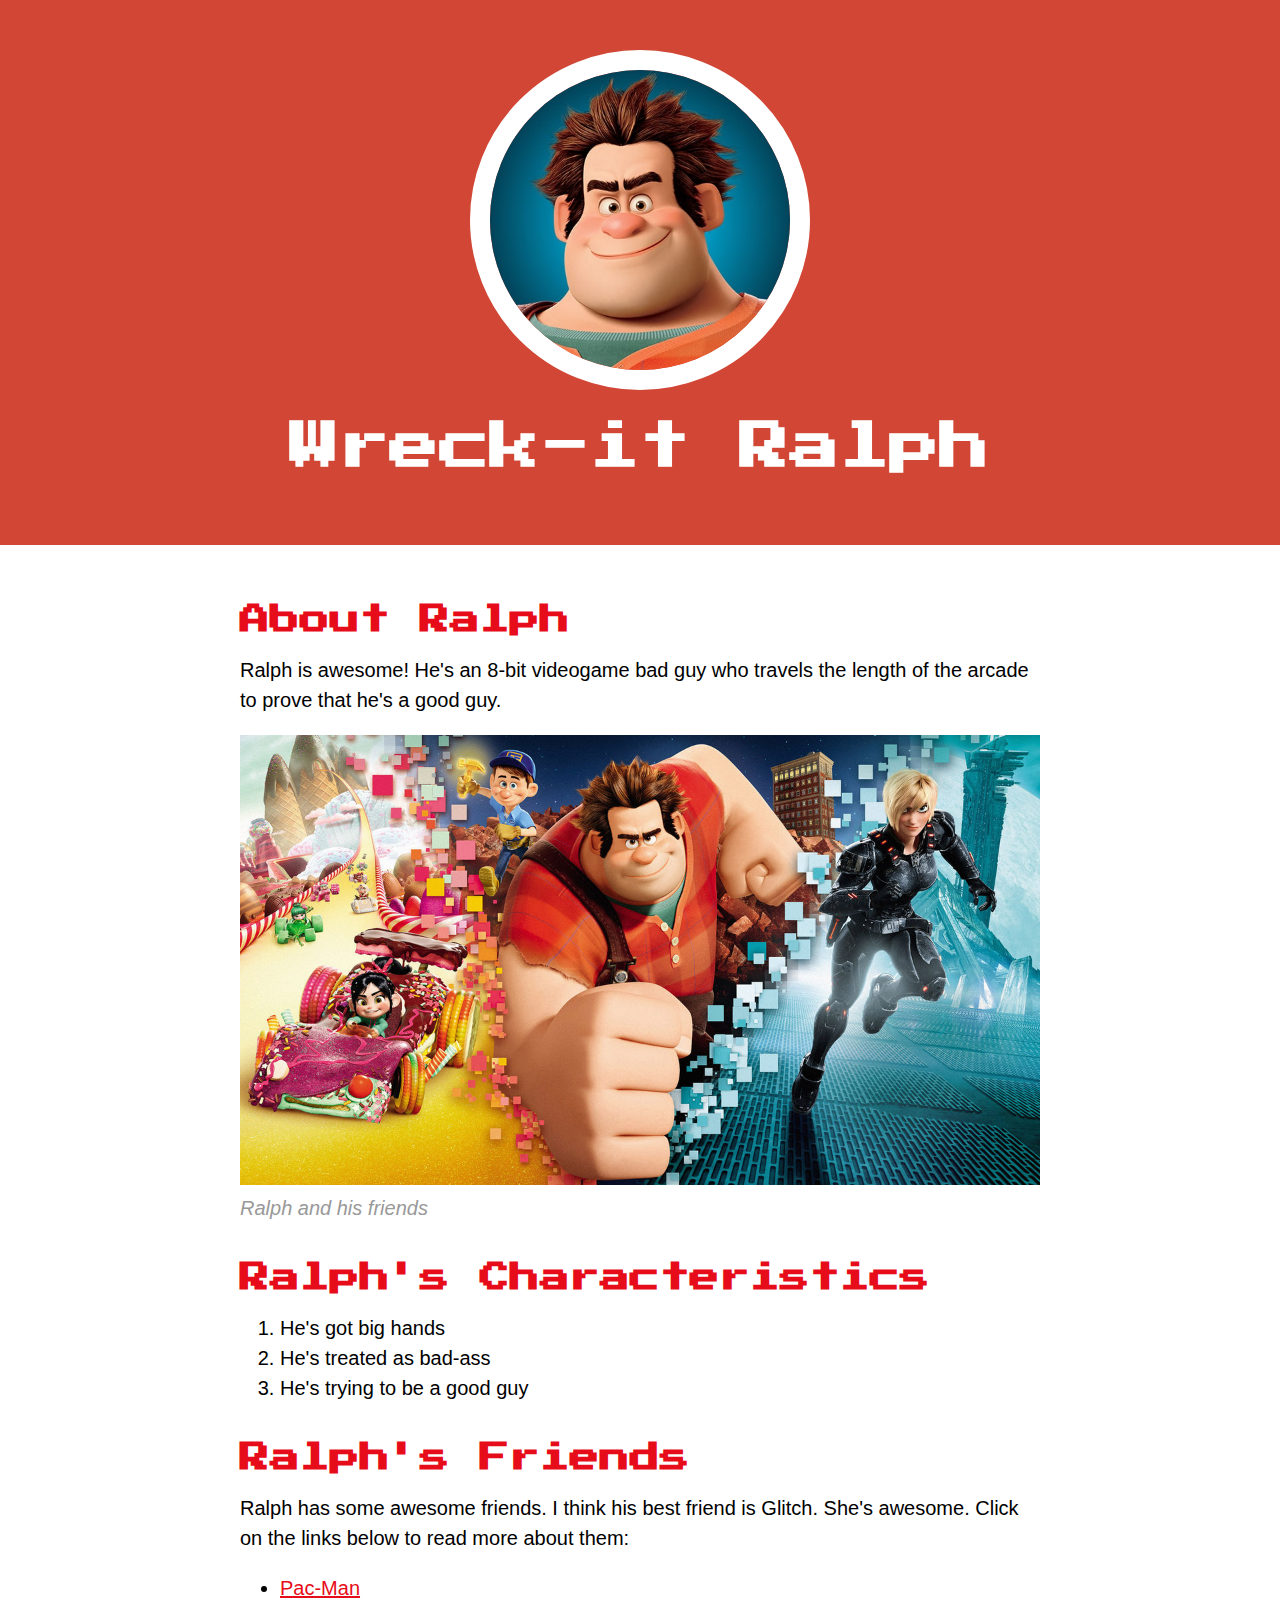
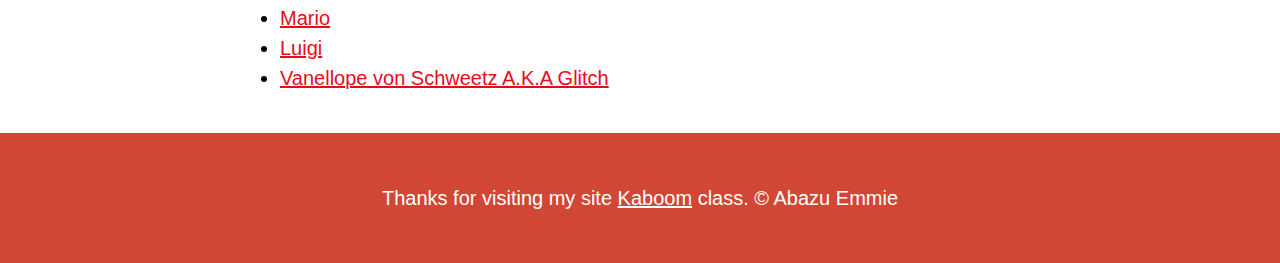
<file: index.html>
<!DOCTYPE html>
<html>
<head>
	<meta charset="utf-8">
	<meta name="viewport" content="width=device-width, initial-scale=1">
	<title>Wreck-it Ralph</title>
	<link rel="icon" href="img/ralph-avatar.jpeg">
<link href="https://fonts.googleapis.com/css2?family=Lobster&family=Press+Start+2P&display=swap" rel="stylesheet">
	<link rel="stylesheet" type="text/css" href="css/hero.css">
</head>
<body>
<!--header element -->
	<header>
		<img src="img/ralph-avatar.jpeg">
		<h1>Wreck-it Ralph</h1>
	</header>

	<!-- main element -->
	<main>
		<h2>About Ralph</h2>
		<p>Ralph is awesome! He's an 8-bit videogame bad guy who travels the length of the arcade to prove that he's a good guy.</p>
		<img src="img/ralph-big.jpeg">
		<p class="caption">Ralph and his friends</p>

		<!-- Characteristics -->
		<h2>Ralph's Characteristics</h2>
		<ol>
			<li>He's got big hands</li>
			<li>He's treated as bad-ass</li>
			<li>He's trying to be a good guy</li>
		</ol>

		<!-- Friends -->
		<h2>Ralph's Friends</h2>
		<p>Ralph has some awesome friends. I think his best friend is Glitch.
		 She's awesome.
		 Click on the links below to read more about them:</p>
		 <ul>
		 	<li><a  target="_blank" href="https://en.wikipedia.org/wiki/Pac-Man">Pac-Man</a></li>
		 	<li><a  target="_blank" href="https://en.wikipedia.org/wiki/Mario">Mario</a></li>
		 	<li><a  target="_blank" href="https://en.wikipedia.org/wiki/Luigi">Luigi</a></li>
		 	<li><a  target="_blank" href="https://disney.fandom.com/wiki/Vanellope_von_Schweetz">Vanellope von Schweetz A.K.A Glitch</a></li>
		 </ul>
	</main>

<!-- footer element -->
<footer>
	<p>Thanks for visiting my site <a  target="_blank" href="https://taptapkaboom.com">Kaboom</a>  class. &copy; Abazu Emmie</p>
</footer>
</body>
</html>
</file>
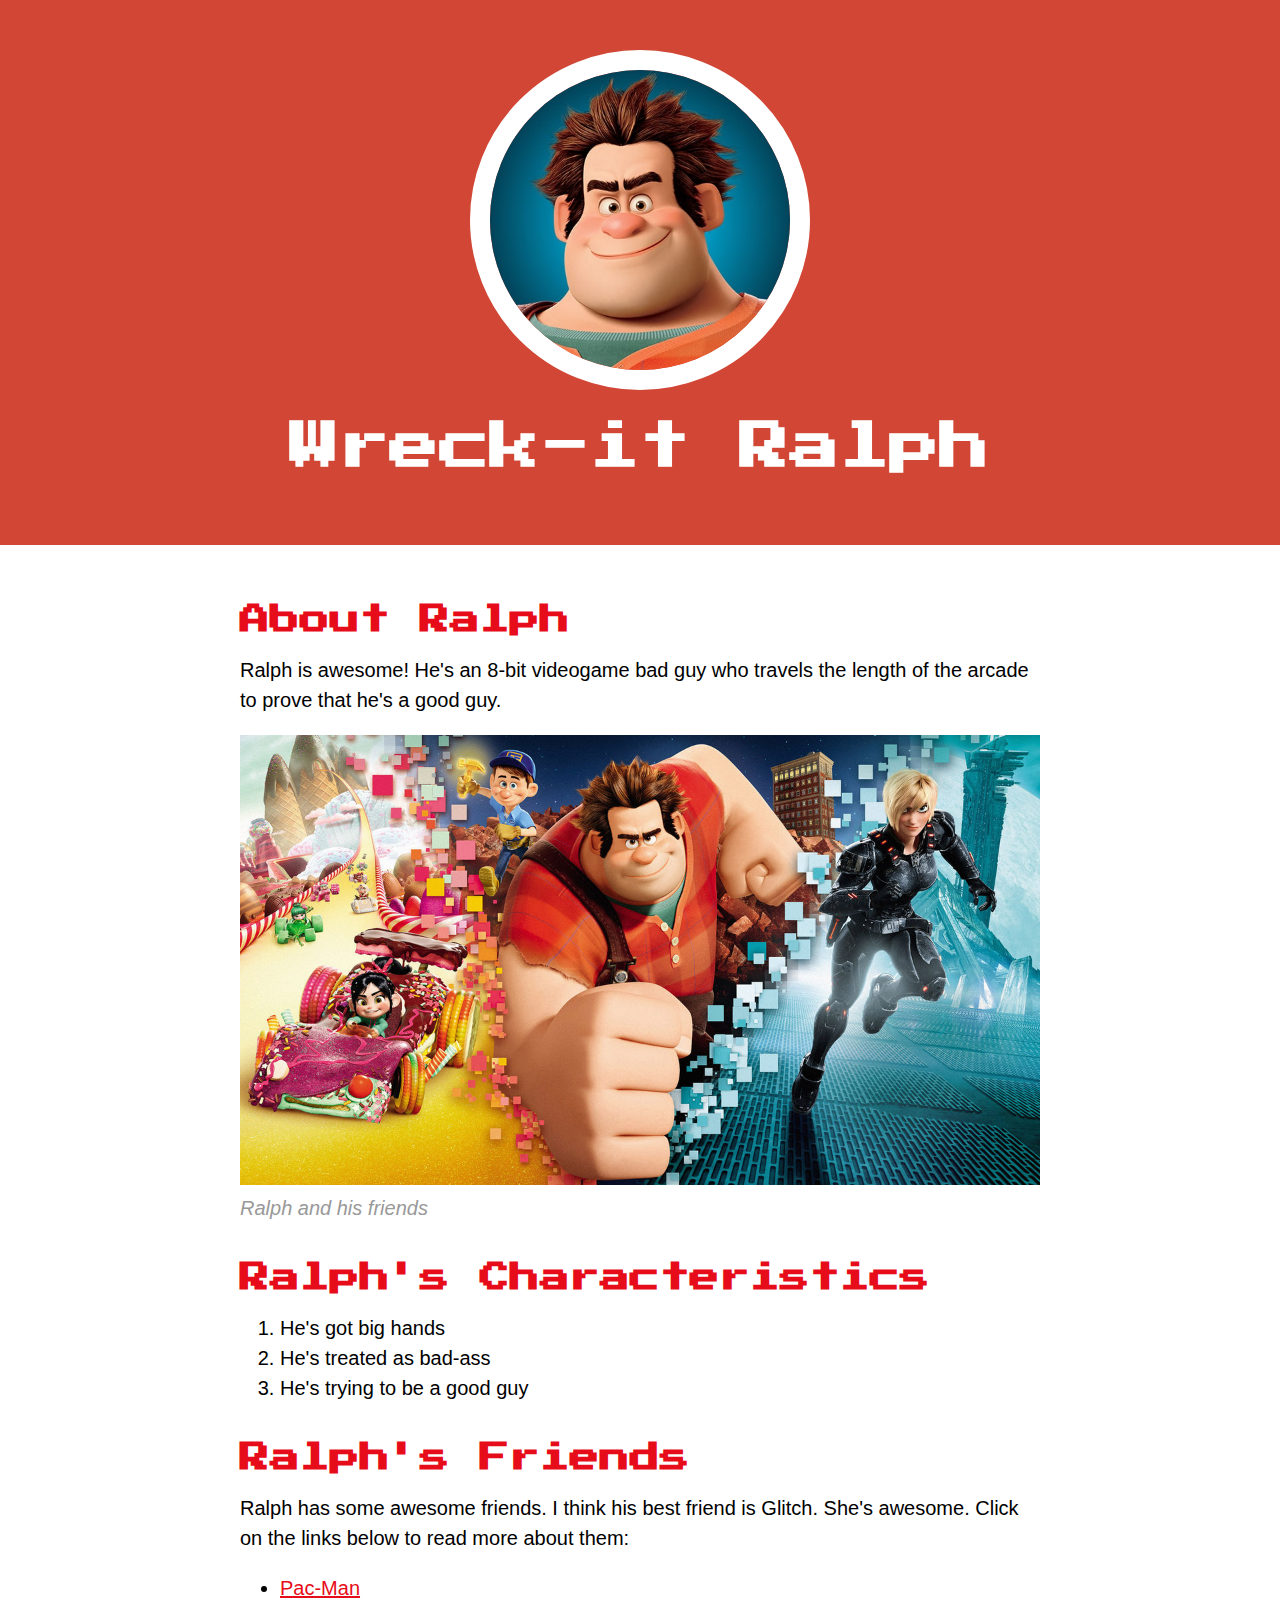
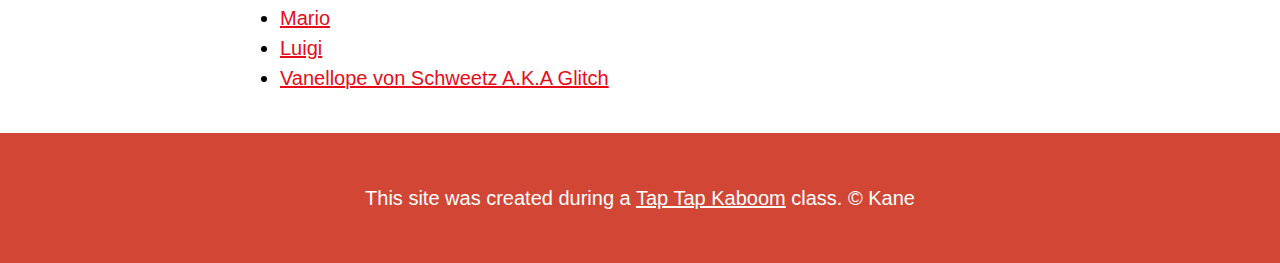
<file: os.html>
<!DOCTYPE html>
<html>
<head>
	<meta charset="utf-8">
	<meta name="viewport" content="width=device-width, initial-scale=1">
	<title>Wreck-it Ralph</title>
	<link rel="icon" href="img/ralph-avatar.jpeg">
<link href="https://fonts.googleapis.com/css2?family=Lobster&family=Press+Start+2P&display=swap" rel="stylesheet">
	<link rel="stylesheet" type="text/css" href="css/hero.css">
</head>
<body>
<!--header element -->
	<header>
		<img src="img/ralph-avatar.jpeg">
		<h1>Wreck-it Ralph</h1>
	</header>

	<!-- main element -->
	<main>
		<h2>About Ralph</h2>
		<p>Ralph is awesome! He's an 8-bit videogame bad guy who travels the length of the arcade to prove that he's a good guy.</p>
		<img src="img/ralph-big.jpeg">
		<p class="caption">Ralph and his friends</p>

		<!-- Characteristics -->
		<h2>Ralph's Characteristics</h2>
		<ol>
			<li>He's got big hands</li>
			<li>He's treated as bad-ass</li>
			<li>He's trying to be a good guy</li>
		</ol>

		<!-- Friends -->
		<h2>Ralph's Friends</h2>
		<p>Ralph has some awesome friends. I think his best friend is Glitch.
		 She's awesome.
		 Click on the links below to read more about them:</p>
		 <ul>
		 	<li><a  target="_blank" href="https://en.wikipedia.org/wiki/Pac-Man">Pac-Man</a></li>
		 	<li><a  target="_blank" href="https://en.wikipedia.org/wiki/Mario">Mario</a></li>
		 	<li><a  target="_blank" href="https://en.wikipedia.org/wiki/Luigi">Luigi</a></li>
		 	<li><a  target="_blank" href="https://disney.fandom.com/wiki/Vanellope_von_Schweetz">Vanellope von Schweetz A.K.A Glitch</a></li>
		 </ul>
	</main>

<!-- footer element -->
<footer>
	<p>This site was created during a <a  target="_blank" href="https://taptapkaboom.com">Tap Tap Kaboom</a>  class. &copy; Kane</p>
</footer>
</body>
</html>
</file>
<file: css/hero.css>
body{
	margin: 0;
	font-family: 'Helvetica', 'Arial', sans-serif;
	font-size: 20px;
	line-height: 30px;
}

header{
	background-color: #d14635;
	text-align: center;
	padding-top: 50px;
	padding-bottom: 50px;
}

h1, h2{
	font-family: 'Lobster', cursive;
font-family: 'Press Start 2P', cursive;

}
header h1{
	color: white;
	font-size: 50px;
	

}

header img{
	border-radius: 170px;
    width: 300px;
    border: 20px solid white;
}

main{
	max-width: 800px;
	margin: 0 auto;
	padding:  20px ;
}

main img{
	max-width: 100%;
}
h2{
	font-size: 30px;
	color: #e70c19;
	margin: 40px 0 10px;
}

a{
	color: #e70c19;

}
a:hover{
	color: white;
	background-color: #483a94;

}

footer{
	background-color: #d14635;
	text-align: center;
	color: white;
	padding: 50px;

}

footer p{
	margin: 0;
}

footer a {
	color: white;
}

footer a:hover {
	
	opacity: .5;
	background-color: transparent;
}

p.caption{
	color: #999999;
	font-style: italic;
	margin-top: 0;
}
</file>
